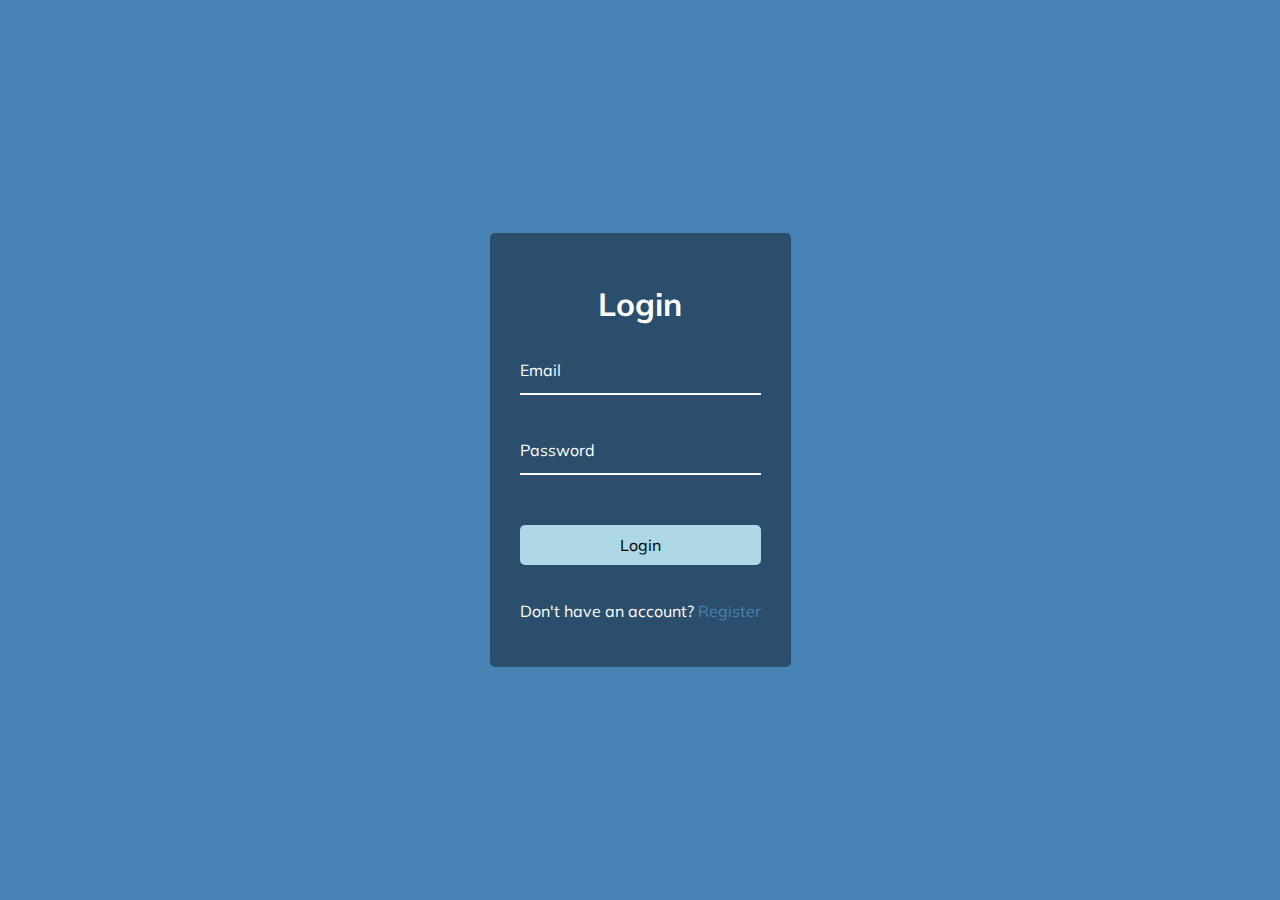
<file: 10FormInputWave/index.html>
<!DOCTYPE html>
<html lang="en">
<head>
    <meta charset="UTF-8">
    <meta name="viewport" content="width=device-width, initial-scale=1.0">
    <link rel="stylesheet" href="style.css">
    <title>Form Input Wave</title>
</head>
<body>
    
    <div class="container">
        <h1>Login</h1>
        <form>
            <div class="form-control">
                <input type="text" required>
                <label>Email</label>
            </div>
            <div class="form-control">
                <input type="password" required>
                <label>Password</label>
            </div>

            <button class="btn">Login</button>
        </form>

        <p>Don't have an account? <a href="#">Register</a> </p>
    </div>

    <script src="script.js"></script>
</body>
</html>
</file>
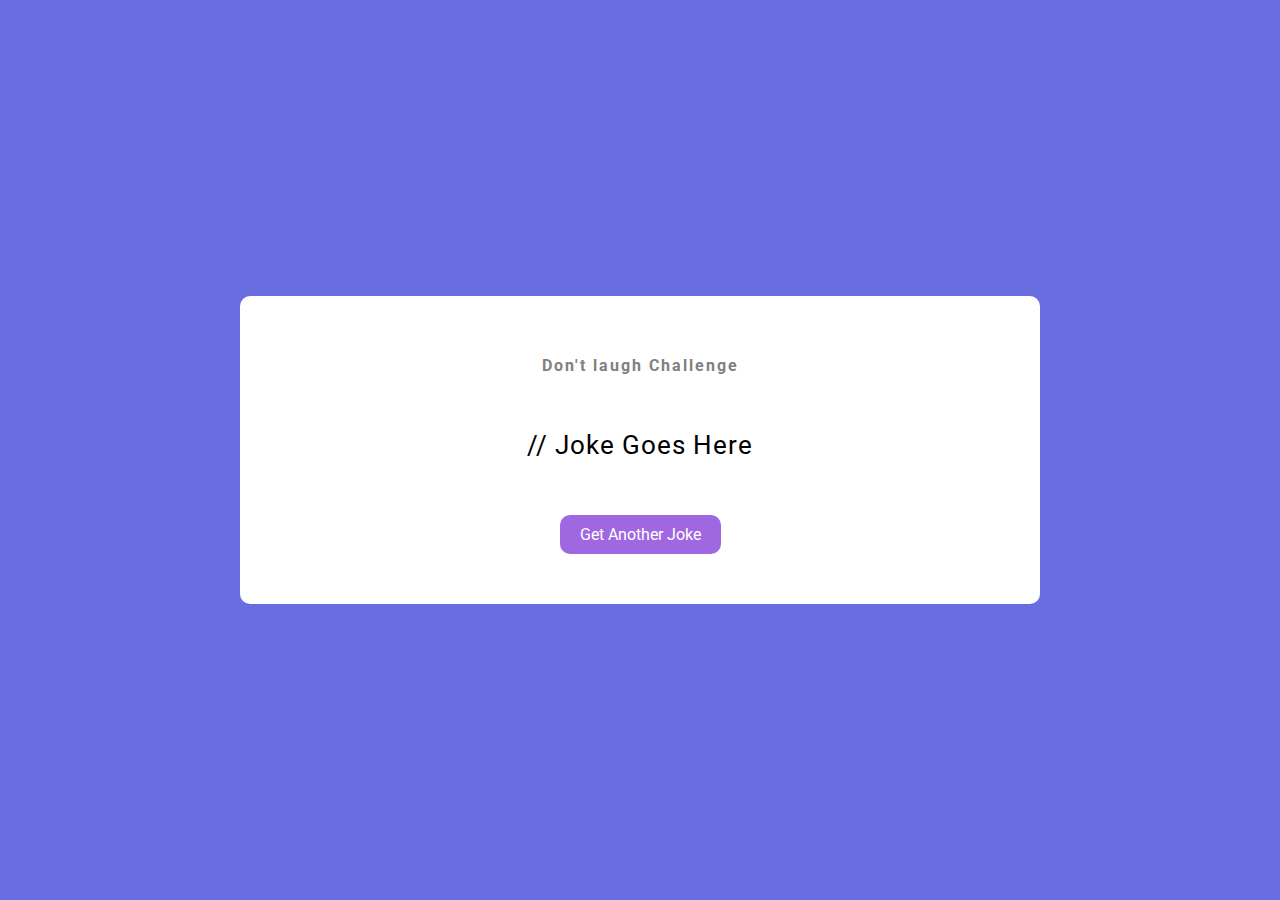
<file: 11DadJokes/index.html>
<!DOCTYPE html>
<html lang="en">
<head>
    <meta charset="UTF-8">
    <meta name="viewport" content="width=device-width, initial-scale=1.0">
    <link rel="stylesheet" href="style.css">
    <title>Dad Jokes</title>
</head>
<body>
    
    <div class="container">
        <h1>Don't laugh Challenge</h1>
        <p id="joke" class="joke">// Joke Goes Here</p>
        <button id="jokeBtn" class="btn">Get Another Joke</button>
    </div>

    <script src="script.js"></script>
</body>
</html>
</file>
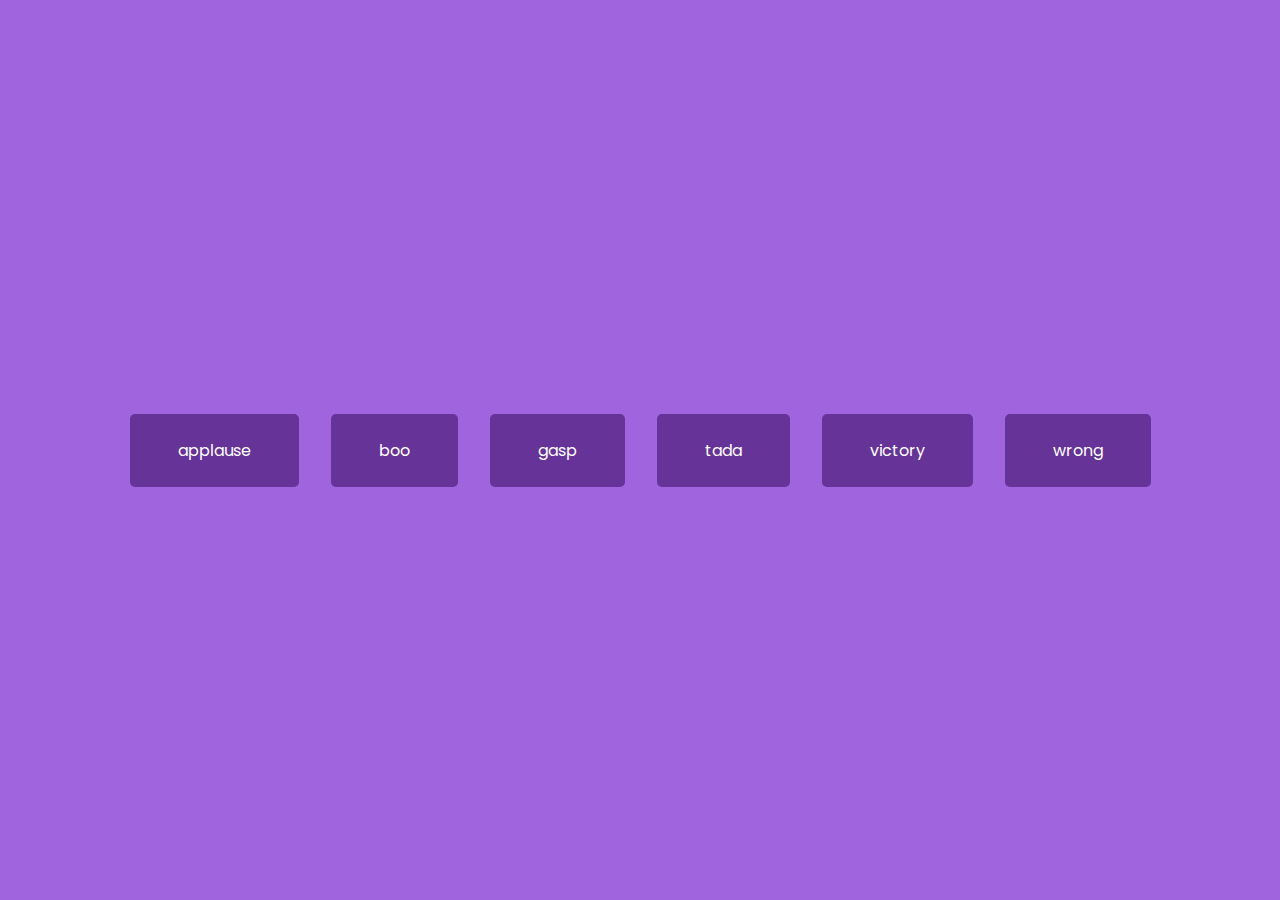
<file: 12SoundBoard/index.html>
<!DOCTYPE html>
<html lang="en">
<head>
    <meta charset="UTF-8">
    <meta name="viewport" content="width=device-width, initial-scale=1.0">
    <link rel="stylesheet" href="style.css">
    <title>Sound Board</title>
</head>
<body>
    <audio src="sounds/applause.mp3" id="applause"></audio>
    <audio src="sounds/boo.mp3" id="boo"></audio>
    <audio src="sounds/gasp.mp3" id="gasp"></audio>
    <audio src="sounds/tada.mp3" id="tada"></audio>
    <audio src="sounds/victory.mp3" id="victory"></audio>
    <audio src="sounds/wrong.mp3" id="wrong"></audio>

    <div id="buttons"></div>
    
    <script src="script.js"></script>
</body>
</html>
</file>
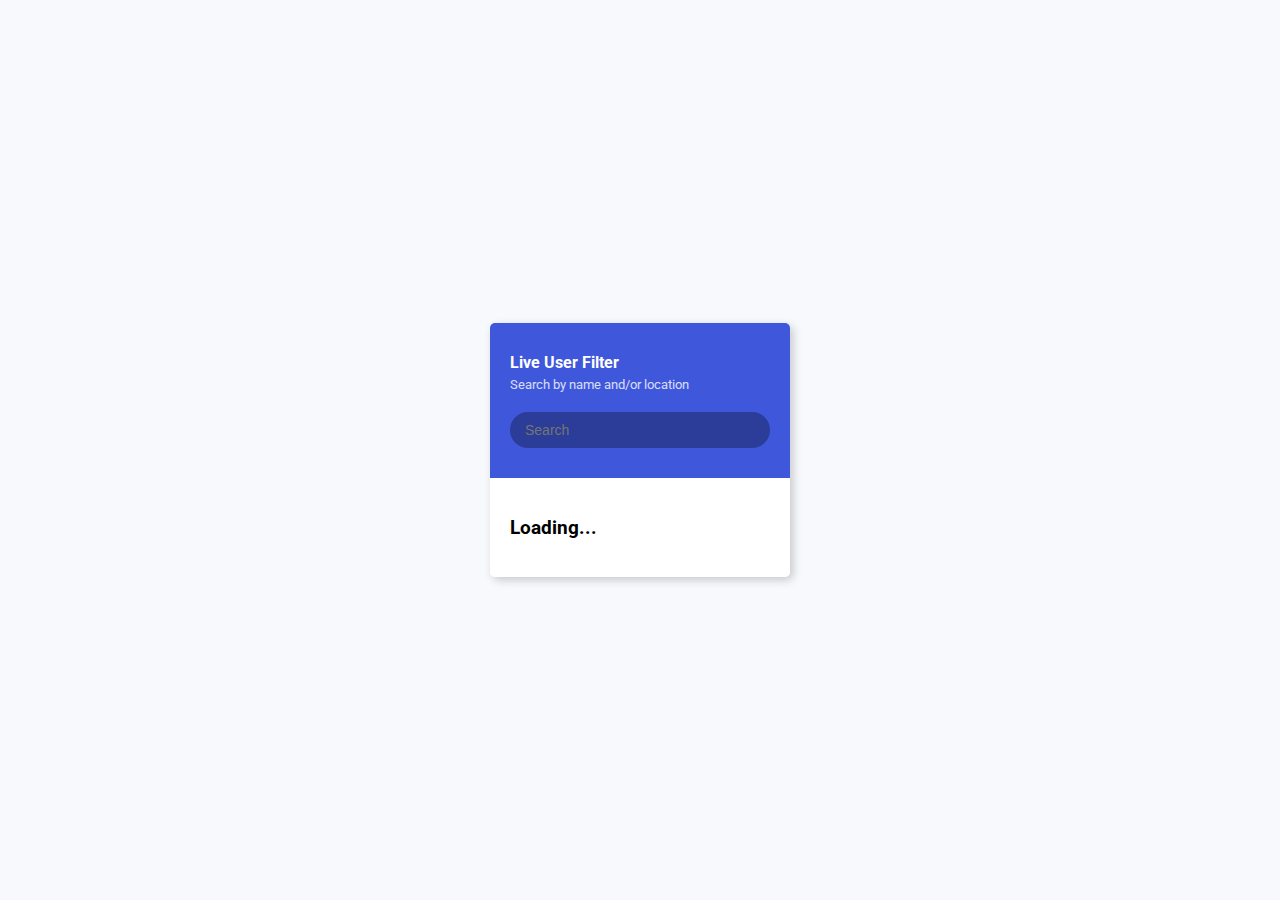
<file: 13LiveUserFilter/index.html>
<!DOCTYPE html>
<html lang="en">
  <head>
    <meta charset="UTF-8" />
    <meta name="viewport" content="width=device-width, initial-scale=1.0" />
    <link rel="stylesheet" href="style.css" />
    <title>Live User Filter</title>
  </head>
  <body>
    <div class="container">
      <header class="header">
        <h4 class="title">Live User Filter</h4>
        <small class="subtitle">Search by name and/or location</small>
        <input type="text" id="filter" placeholder="Search">
      </header>

      <ul id="result" class="user-list">
        <li>
          <h3>Loading...</h3>
        </li>
      </ul>
    </div>
    <script src="script.js"></script>
  </body>
</html>
</file>
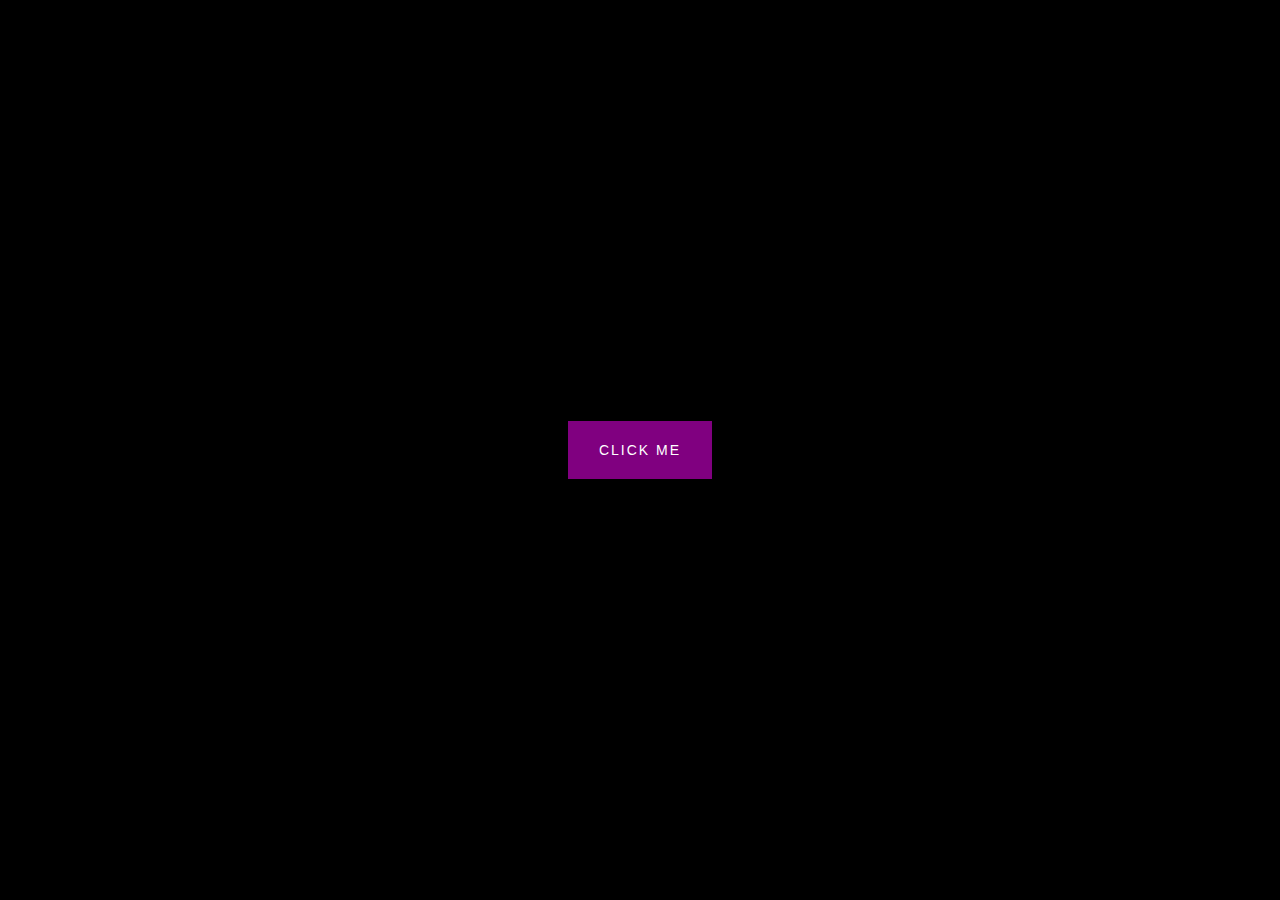
<file: 14BtnRippleEffect/index.html>
<!DOCTYPE html>
<html lang="en">
  <head>
    <meta charset="UTF-8" />
    <meta name="viewport" content="width=device-width, initial-scale=1.0" />
    <link rel="stylesheet" href="style.css" />
    <title>Button Ripple Effect</title>
  </head>
  <body>
    <button class="ripple">Click Me</button>
    <script src="script.js"></script>
  </body>
</html>
</file>
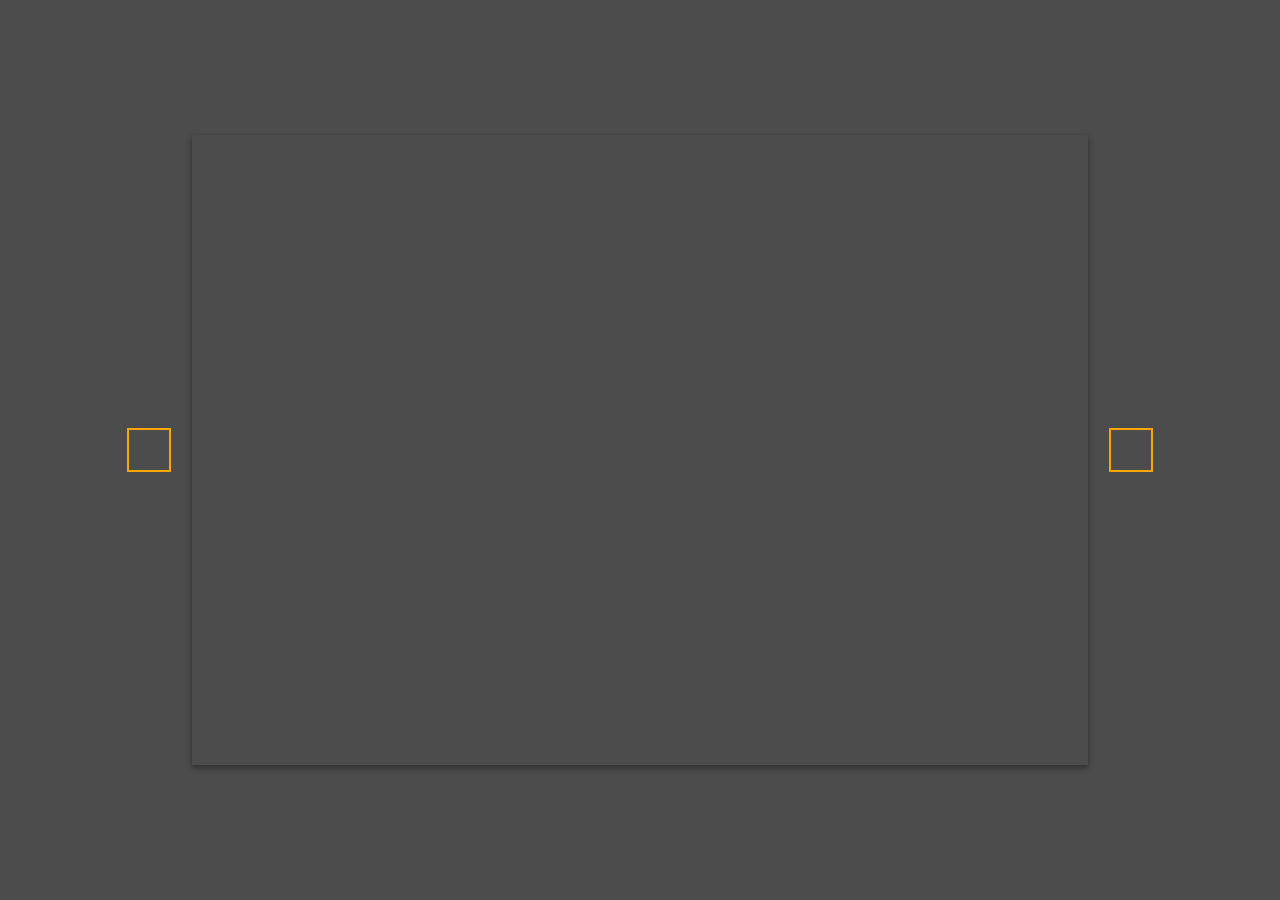
<file: 15BackgroundSlider/index.html>
<!DOCTYPE html>
<html lang="en">
  <head>
    <meta charset="UTF-8" />
    <meta name="viewport" content="width=device-width, initial-scale=1.0" />
    <link
      rel="stylesheet"
      href="https://cdnjs.cloudflare.com/ajax/libs/font-awesome/5.14.0/css/all.min.css"
      integrity="sha512-1PKOgIY59xJ8Co8+NE6FZ+LOAZKjy+KY8iq0G4B3CyeY6wYHN3yt9PW0XpSriVlkMXe40PTKnXrLnZ9+fkDaog=="
      crossorigin="anonymous"
    />
    <link rel="stylesheet" href="style.css" />
    <title>Background Slider</title>
  </head>
  <body>
    <div class="slider-container">
      <div
        class="slide active"
        style="
          background-image: url('https://images.unsplash.com/photo-1549880338-65ddcdfd017b?ixlib=rb-1.2.1&ixid=eyJhcHBfaWQiOjEyMDd9&auto=format&fit=crop&w=2100&q=80');
        "
      ></div>
      <div
        class="slide"
        style="
          background-image: url('https://images.unsplash.com/photo-1511593358241-7eea1f3c84e5?ixlib=rb-1.2.1&ixid=eyJhcHBfaWQiOjEyMDd9&auto=format&fit=crop&w=1934&q=80');
        "
      ></div>

      <div
        class="slide"
        style="
          background-image: url('https://images.unsplash.com/photo-1495467033336-2effd8753d51?ixlib=rb-1.2.1&ixid=eyJhcHBfaWQiOjEyMDd9&auto=format&fit=crop&w=2100&q=80');
        "
      ></div>

      <div
        class="slide"
        style="
          background-image: url('https://images.unsplash.com/photo-1522735338363-cc7313be0ae0?ixlib=rb-1.2.1&ixid=eyJhcHBfaWQiOjEyMDd9&auto=format&fit=crop&w=2689&q=80');
        "
      ></div>

      <div
        class="slide"
        style="
          background-image: url('https://images.unsplash.com/photo-1559087867-ce4c91325525?ixlib=rb-1.2.1&ixid=eyJhcHBfaWQiOjEyMDd9&auto=format&fit=crop&w=2100&q=80');
        "
      ></div>

      <button class="arrow left-arrow" id="left">
        <i class="fas fa-arrow-left"></i>
      </button>

      <button class="arrow right-arrow" id="right">
        <i class="fas fa-arrow-right"></i>
      </button>
    </div>
    <script src="script.js"></script>
  </body>
</html>
</file>
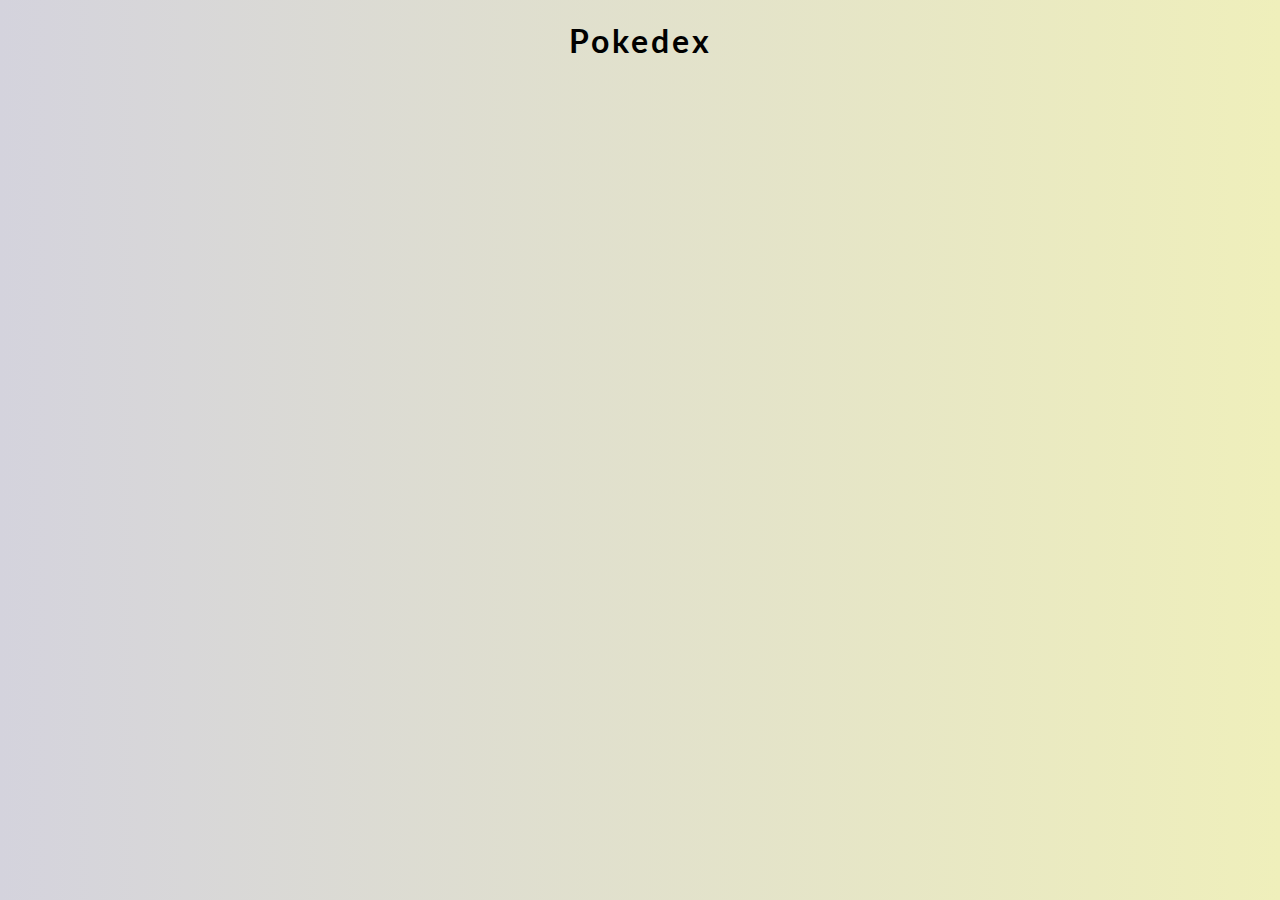
<file: 19Pokedex/index.html>
<!DOCTYPE html>
<html lang="en">
  <head>
    <meta charset="UTF-8" />
    <meta name="viewport" content="width=device-width, initial-scale=1.0" />
    <link rel="stylesheet" href="style.css" />
    <title>Pokedex</title>
  </head>
  <body>
    <h1>Pokedex</h1>
    <div class="poke-container" id="poke-container"></div>

    <!-- Design inspired by this Dribbble shot: https://dribbble.com/shots/5611109--Pokemon -->
    <script src="script.js"></script>
  </body>
</html>
</file>
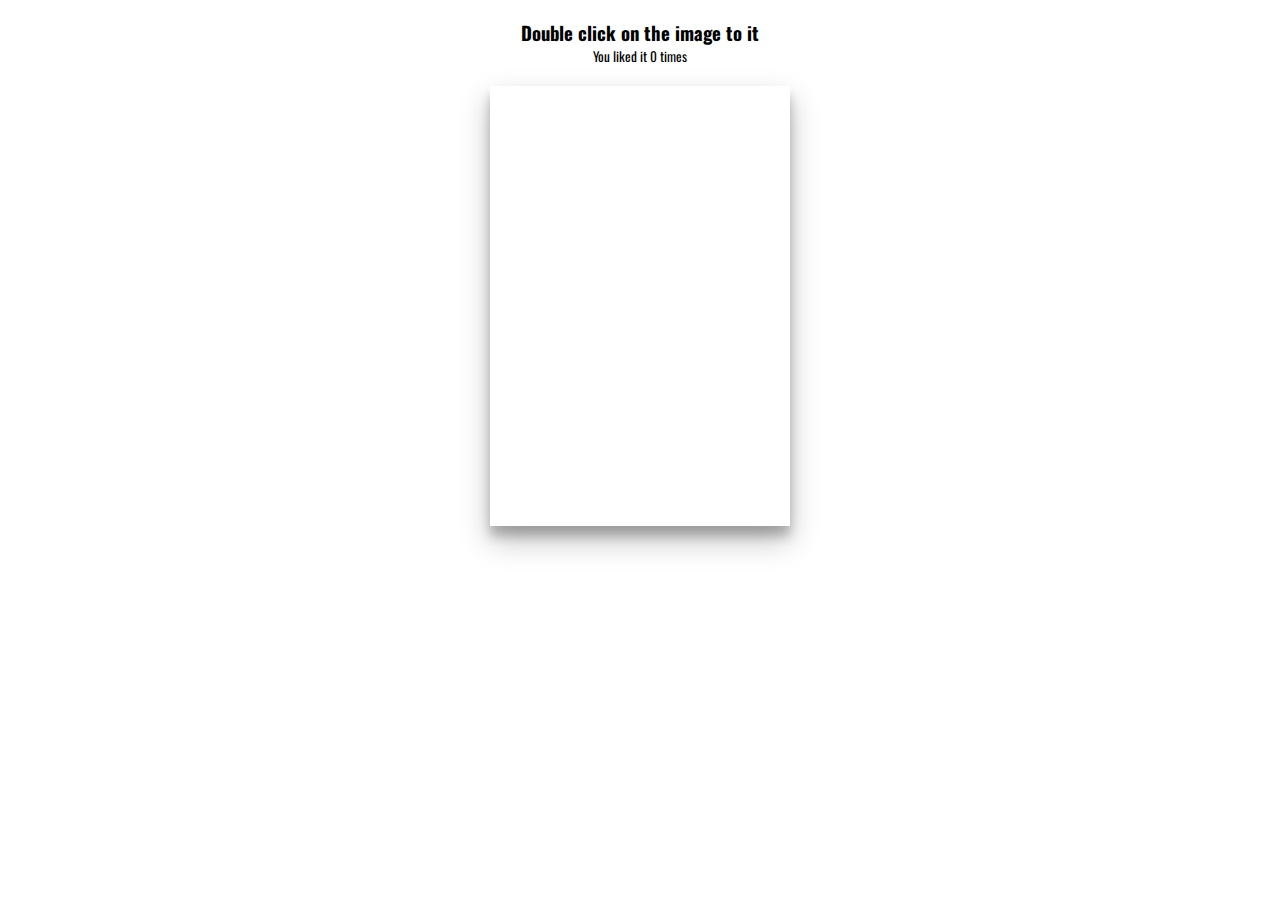
<file: 20DobleClickHeart/index.html>
<!DOCTYPE html>
<html lang="en">
  <head>
    <meta charset="UTF-8" />
    <meta name="viewport" content="width=device-width, initial-scale=1.0" />
    <link rel="stylesheet" href="https://cdnjs.cloudflare.com/ajax/libs/font-awesome/5.14.0/css/all.min.css" integrity="sha512-1PKOgIY59xJ8Co8+NE6FZ+LOAZKjy+KY8iq0G4B3CyeY6wYHN3yt9PW0XpSriVlkMXe40PTKnXrLnZ9+fkDaog==" crossorigin="anonymous" />
    <link rel="stylesheet" href="style.css" />
    <title>Double Click Heart</title>
  </head>
  <body>
    <h3>Double click on the image to <i class="fas fa-heart"></i> it</h3>
    <small>You liked it <span id="times">0</span> times</small>

    <div class="loveMe"></div>

    <script src="script.js"></script>
  </body>
</html>
</file>
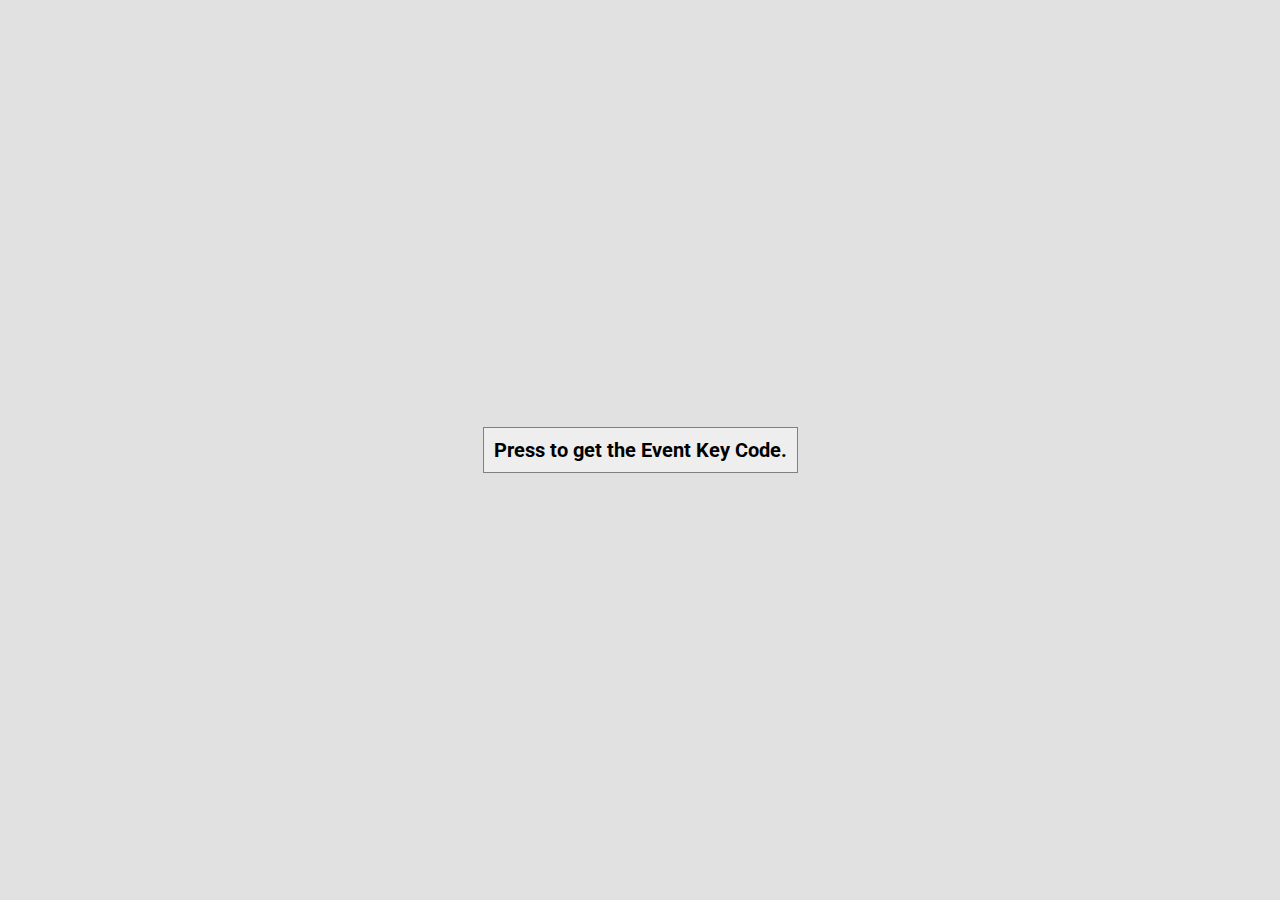
<file: 21EventKeyCodes/index.html>
<!DOCTYPE html>
<html lang="en">
<head>
    <meta charset="UTF-8">
    <meta name="viewport" content="width=device-width, initial-scale=1.0">
    <link rel="stylesheet" href="style.css">
    <title>Event KeyCode</title>
</head>
<body>
    
    <div id="insert">
       
        <div class="key">
            Press to get the Event Key Code.
        </div>
    </div>

    <script src="script.js"></script>
</body>
</html>
</file>
<file: 10FormInputWave/style.css>
@import url('https://fonts.googleapis.com/css?family=Muli&display=swap');

*{
    box-sizing: border-box;
}

body{
    background-color:steelblue;
    color:#fff;
    font-family: 'Muli', sans-serif;
    margin: 0;
    display:flex;
    flex-direction: column;
    align-items: center;
    justify-content: center;
    min-height: 100vh;
    overflow:hidden;
}

.container{
    background-color: rgba(0,0,0,0.4);
    padding:30px;
    border-radius: 5px;
}

.container h1 {
    text-align: center;
}

.container a {
    text-decoration: none;
    color:steelblue;
}

.btn{
    width:100%;
    padding:10px;
    border-radius: 5px;
    border:0;
    margin: 20px 0;
    background-color: lightblue;
    font-family: inherit;
    font-size: 16px;
}

.btn:focus {
    outline:0;
    transform: scale(0.98);
}

.form-control {
    position: relative;
    margin: 20px 0 30px;
}

.form-control input{
    background-color: transparent;
    border:0;
    border-bottom: 2px solid #fff;
    width:100%;
    display:block;
    padding: 15px 0;
    color:#fff;
    font-size: 16px;
}

.form-control input:focus, .form-control input:valid{
    outline:0;
    border-bottom-color:lightblue;
} 

.form-control label{
    position: absolute;
    top:15px;
    left:0;
}

.form-control label span{
   display:inline-block;
   transition: transform 0.3s ease-in;
}

.form-control input:focus + label span, .form-control input:valid + label span{

    transform: translateY(-30px);
}
</file>
<file: 11DadJokes/style.css>
@import url('https://fonts.googleapis.com/css2?family=Roboto:wght@100;400;700&display=swap');

*{
    box-sizing: border-box;
}

body{
    background-color: #686de0;
    font-family: 'Roboto', sans-serif;
    margin: 0;
    display:flex;
    flex-direction: column;
    align-items: center;
    justify-content: center;
    min-height: 100vh;
    overflow:hidden;
    padding: 20px;
    margin:0;
}

.container{
    background-color: #fff;
    padding: 50px 20px;
    border-radius: 10px;
    text-align: center;
    width:800px;
    max-width:100%;
}

.container h1{
    font-size: 16px;
    color:grey;
    letter-spacing: 2px;
}

.btn{
    background-color: #9f68e0;
    border:none;
    padding: 10px 20px;
    border-radius: 10px;
    font-family: inherit;
    color:#fff;
    font-size: 16px;
}

.btn:focus{
    outline:none;
}

.joke{
    font-size: 26px;
    letter-spacing: 1px;
    line-height: 40px;
    margin: 50px auto;
    max-width: 600px;
}
</file>
<file: 12SoundBoard/style.css>
@import url('https://fonts.googleapis.com/css2?family=Poppins:wght@200;400&display=swap');

*{
    box-sizing: border-box;
}

body{
    background-color: rgb(161,100,223);
    font-family: 'Poppins', sans-serif;
    margin: 0;
    display:flex;
    flex-wrap: wrap;
    align-items: center;
    justify-content: center;
    min-height: 100vh;
    overflow:hidden;
    text-align: center;
}

.btn{
    background-color: rebeccapurple;
    border:none;
    border-radius: 5px;
    color:#fff;
    margin: 1rem;
    padding: 1.5rem 3rem;
    font-family: inherit;
    font-size: 16px;
    cursor:pointer;
}

.btn:focus{
    outline:0;
}

.btn:hover{
    opacity:0.9;
}
</file>
<file: 13LiveUserFilter/style.css>
@import url('https://fonts.googleapis.com/css2?family=Roboto:wght@400;700&display=swap');

* {
  box-sizing: border-box;
}

body {
  background-color: #f8f9fd;
  font-family: 'Roboto', sans-serif;
  display: flex;
  align-items: center;
  justify-content: center;
  height: 100vh;
  overflow: hidden;
  margin: 0;
}

.container {
  border-radius: 5px;
  box-shadow: 3px 3px 10px rgba(0, 0, 0, 0.2);
  overflow: hidden;
  width: 300px;
}

.title {
  margin: 0;
}

.subtitle {
  display: inline-block;
  margin: 5px 0 20px;
  opacity: 0.8;
}

.header {
  background-color: #3e57db;
  color: #fff;
  padding: 30px 20px;
}

.header input {
  background-color: rgba(0, 0, 0, 0.3);
  border: 0;
  border-radius: 50px;
  color: #fff;
  font-size: 14px;
  padding: 10px 15px;
  width: 100%;
}

.header input:focus {
  outline: none;
}

.user-list {
  background-color: #fff;
  list-style-type: none;
  margin: 0;
  padding: 0;
  max-height: 400px;
  overflow-y: auto;
}

.user-list li {
  display: flex;
  padding: 20px;
}

.user-list img {
  border-radius: 50%;
  object-fit: cover;
  height: 50px;
  width: 50px;
}

.user-list .user-info {
  margin-left: 10px;
}

.user-list .user-info h4 {
  margin: 0 0 10px;
}

.user-list .user-info p {
  font-size: 12px;
}

.user-list li:not(:last-of-type) {
  border-bottom: 1px solid #eee;
}

.user-list li.hide {
  display: none;
}
</file>
<file: 14BtnRippleEffect/style.css>
@import url('https://fonts.googleapis.com/css2?family=Roboto:wght@400;700&display=swap');

* {
  box-sizing: border-box;
}

body {
  background-color: #000;
  font-family: 'Roboto', sans-serif;
  display: flex;
  flex-direction: column;
  align-items: center;
  justify-content: center;
  height: 100vh;
  overflow: hidden;
  margin: 0;
}

button {
  background-color: purple;
  color: #fff;
  border: 1px purple solid;
  font-size: 14px;
  text-transform: uppercase;
  letter-spacing: 2px;
  padding: 20px 30px;
  overflow: hidden;
  margin: 10px 0;
  position: relative;
}

button:focus {
  outline: none;
}

button .circle {
  position: absolute;
  background-color: #fff;
  width: 100px;
  height: 100px;
  border-radius: 50%;
  transform: translate(-50%, -50%) scale(0);
  animation: scale 0.5s ease-out;
}

@keyframes scale {
  to {
    transform: translate(-50%, -50%) scale(3);
    opacity: 0;
  }
}
</file>
<file: 15BackgroundSlider/style.css>
@import url('https://fonts.googleapis.com/css2?family=Roboto:wght@400;700&display=swap');

* {
  box-sizing: border-box;
}

body {
  font-family: 'Roboto', sans-serif;
  display: flex;
  flex-direction: column;
  align-items: center;
  justify-content: center;
  height: 100vh;
  overflow: hidden;
  margin: 0;
  background-position: center center;
  background-size: cover;
  transition: 0.4s;
}

body::before {
  content: '';
  position: absolute;
  top: 0;
  left: 0;
  width: 100%;
  height: 100vh;
  background-color: rgba(0, 0, 0, 0.7);
  z-index: -1;
}

.slider-container {
  box-shadow: 0 3px 6px rgba(0, 0, 0, 0.16), 0 3px 6px rgba(0, 0, 0, 0.23);
  height: 70vh;
  width: 70vw;
  position: relative;
  overflow: hidden;
}

.slide {
  opacity: 0;
  height: 100vh;
  width: 100vw;
  background-position: center center;
  background-size: cover;
  position: absolute;
  top: -15vh;
  left: -15vw;
  transition: 0.4s ease;
  z-index: 1;
}

.slide.active {
  opacity: 1;
}

.arrow {
  position: fixed;
  background-color: transparent;
  color: #fff;
  padding: 20px;
  font-size: 30px;
  border: 2px solid orange;
  top: 50%;
  transform: translateY(-50%);
  cursor: pointer;
}

.arrow:focus {
  outline: 0;
}

.left-arrow {
  left: calc(15vw - 65px);
}

.right-arrow {
  right: calc(15vw - 65px);
}
</file>
<file: 19Pokedex/style.css>
@import url('https://fonts.googleapis.com/css?family=Lato:300,400&display=swap');

* {
  box-sizing: border-box;
}

body {
  background: #efefbb;
  background: linear-gradient(to right, #d4d3dd, #efefbb);
  font-family: 'Lato', sans-serif;
  display: flex;
  flex-direction: column;
  align-items: center;
  justify-content: center;
  margin: 0;
}

h1 {
  letter-spacing: 3px;
}

.poke-container {
  display: flex;
  flex-wrap: wrap;
  align-items: space-between;
  justify-content: center;
  margin: 0 auto;
  max-width: 1200px;
}

.pokemon {
  background-color: #eee;
  border-radius: 10px;
  box-shadow: 0 3px 15px rgba(100, 100, 100, 0.5);
  margin: 10px;
  padding: 20px;
  text-align: center;
}

.pokemon .img-container {
  background-color: rgba(255, 255, 255, 0.6);
  border-radius: 50%;
  width: 120px;
  height: 120px;
  text-align: center;
}

.pokemon .img-container img {
  max-width: 90%;
  margin-top: 20px;
}

.pokemon .info {
  margin-top: 20px;
}

.pokemon .info .number {
  background-color: rgba(0, 0, 0, 0.1);
  padding: 5px 10px;
  border-radius: 10px;
  font-size: 0.8em;
}

.pokemon .info .name {
  margin: 15px 0 7px;
  letter-spacing: 1px;
}
</file>
<file: 20DobleClickHeart/style.css>
@import url('https://fonts.googleapis.com/css?family=Oswald');

* {
  box-sizing: border-box;
}

body {
  font-family: 'Oswald', sans-serif;
  text-align: center;
  overflow: hidden;
  margin: 0;
}

h3 {
  margin-bottom: 0;
  text-align: center;
}

small {
  display: block;
  margin-bottom: 20px;
  text-align: center;
}

.fa-heart {
  color: red;
}

.loveMe {
  height: 440px;
  width: 300px;
  background: url('https://images.unsplash.com/photo-1504215680853-026ed2a45def?ixlib=rb-1.2.1&ixid=eyJhcHBfaWQiOjEyMDd9&auto=format&fit=crop&w=334&q=80')
    no-repeat center center/cover;
  margin: auto;
  cursor: pointer;
  max-width: 100%;
  position: relative;
  box-shadow: 0 14px 28px rgba(0, 0, 0, 0.25), 0 10px 10px rgba(0, 0, 0, 0.22);
  overflow: hidden;
}

.loveMe .fa-heart {
  position: absolute;
  animation: grow 0.6s linear;
  transform: translate(-50%, -50%) scale(0);
}

@keyframes grow {
  to {
    transform: translate(-50%, -50%) scale(10);
    opacity: 0;
  }
}
</file>
<file: 21EventKeyCodes/style.css>
@import url('https://fonts.googleapis.com/css2?family=Roboto:wght@100;400;700&display=swap');

*{
    box-sizing: border-box;
}

body{
    background-color: #e1e1e1;
    font-family: 'Roboto', sans-serif;
    margin: 0;
    display:flex;
    text-align: center;
    align-items: center;
    justify-content: center;
    min-height: 100vh;
    overflow:hidden;
}

.key{
    display: inline-flex;
    border: 1px solid grey;
    padding:10px;
    position:relative;
    font-family: inherit;
    font-size: 20px;
    font-weight: bold;
    box-shadow: 2px, 2px, 2px, rgba(0,0,0,0.1);
    margin:10px;
    min-width: 150px;
    align-items: center;
    flex-direction: column;
    background-color: #eee;
}

.key small {
    position:absolute;
    top: -25px;
    left: 0px;
    width:100%;
    text-align: center;
    color:grey;
    font-size: 16px;
}
</file>
